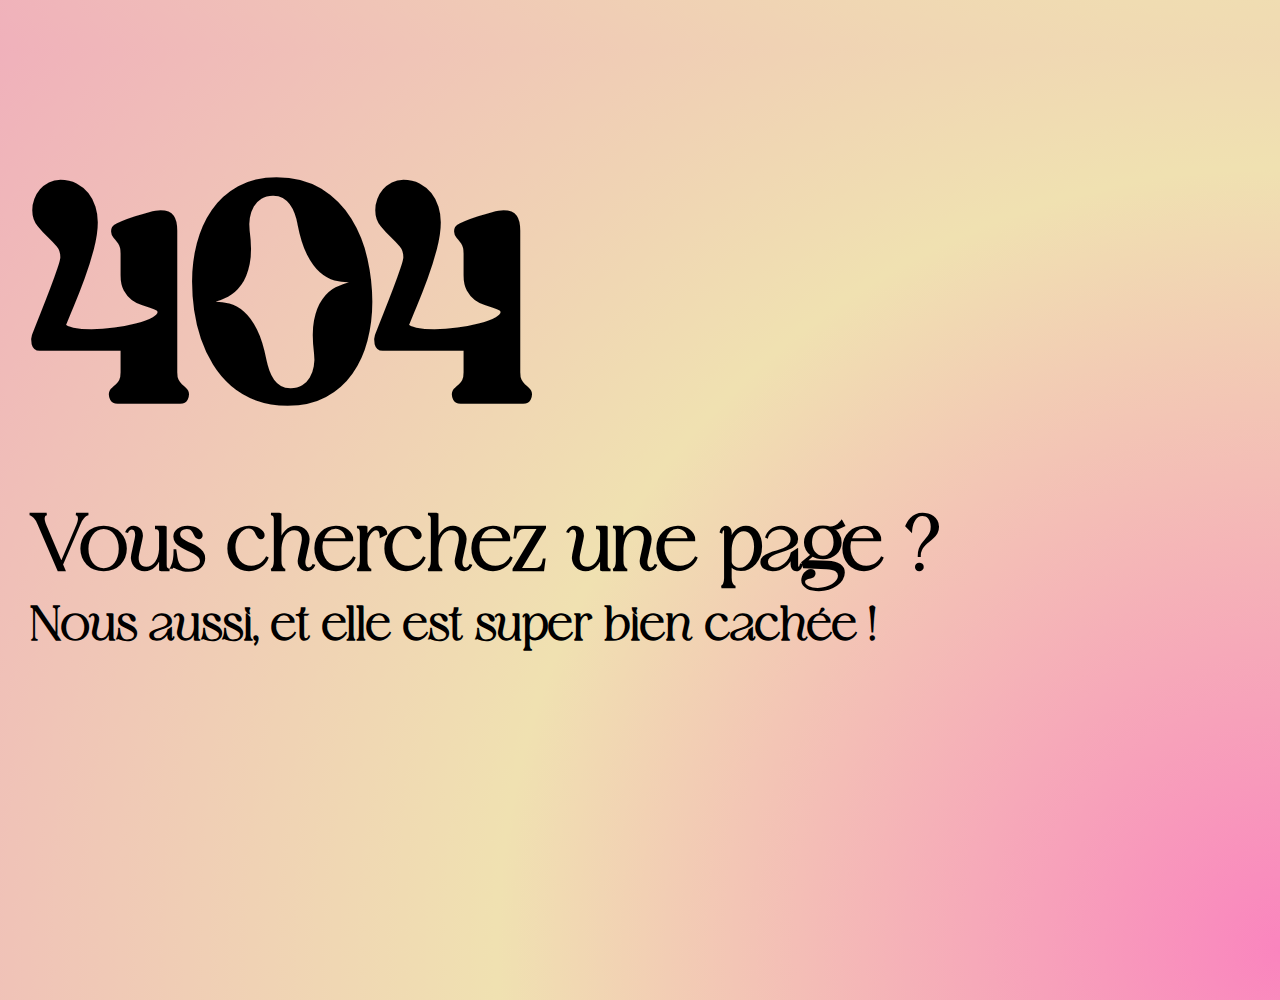
<file: ErrorPage.html>
<!DOCTYPE html>
<html lang="fr">
<head>
    <meta charset="UTF-8">
    <meta name="viewport" content="width=device-width, initial-scale=1.0">
    <title>Error Page</title>
    <link rel="stylesheet" href="Error.css">
</head>
<body>
  <h1>404</h1>
  <br>
  <h2>
    Vous cherchez une page ?
  </h2>
  <h3>Nous aussi, et elle est super bien cachée !</h3>

</body>
</html>
</file>
<file: Error.css>
@font-face {
    font-family: 'Mostera';
    src: url('/Typo/Mostera-Regular.woff') format('woff'),
        url('/Typo/Mostera-Regular.woff2') format('woff2');
    font-weight: normal;
    font-style: normal;
    font-display: swap;
}
@font-face {
    font-family: 'Staylista';
    src: url('/Typo/Staylista-Regular.woff') format('woff'),
        url('/Typo/Staylista-Regular.woff2') format('woff2');
    font-weight: normal;
    font-style: normal;
    font-display: swap;
}
html, body {
    height: 100%;        /* Assure que le corps prend toute la hauteur de la page */
    margin: 0;   
    margin-top: 50px ;     
    padding: 0;         
    overflow: hidden;
}

body {
    background: radial-gradient(circle,rgb(250, 133, 190), rgb(240, 225, 177),rgb(240, 177, 187));
    background-size: 200% 200%;
    animation: gradientAnimation 10s ease infinite;
}

@keyframes gradientAnimation {
    0% {
        background-position: 0% 0%; /* Commence en haut à gauche */
    }
    25%{
        background-position: 50% 0%; 
    }
    50% {
        background-position: 100% 100%; /* Va en bas à droite */
    }
    75% {
        background-position: 0% 50%;
    }
    100% {
        background-position: 0% 0%; /* Retourne en haut à gauche */
    }
}
h1{
    font-size: 15rem;
    font-family: 'Mostera';
    margin: 0;
    margin-left:30px ;
}
h2{
    font-family: 'Staylista';
    font-size: 5rem;
}
h3{
    font-family: 'Staylista';
    font-size: 3rem;
}
h2,h3{
    margin: 0;
    margin-left:30px ;
}
img{
    float: inline-end;
    width: 600px;
    margin-right: 30px;
}
</file>
